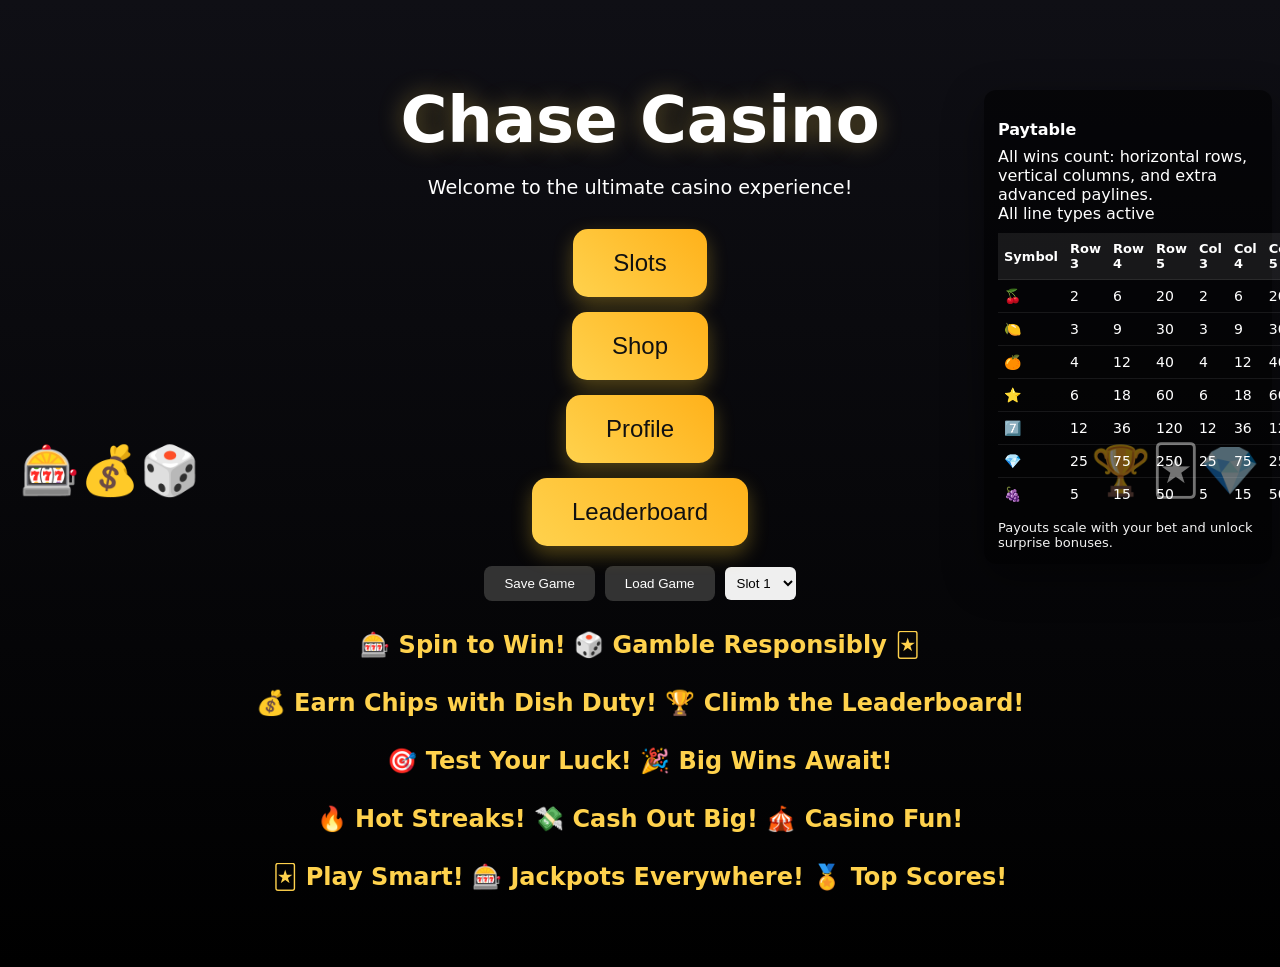
<file: index.html>
<!DOCTYPE html>
<html>
  <head>
    <meta charset="utf-8">
    <meta name="viewport" content="width=device-width,initial-scale=1">
    <title>Chase Slots</title>
    <link rel="stylesheet" href="style.css">
  </head>
  <body>
    <div id="mainMenu" class="main-menu">
      <div class="menu-decoration left">🎰💰🎲</div>
      <h1>Chase Casino</h1>
      <p id="menuComment">Welcome to the ultimate casino experience!</p>
      <div class="menu-options">
        <button id="menuSlots">Slots</button>
        <button id="menuShop">Shop</button>
        <button id="menuProfile">Profile</button>
        <button id="menuLeaderboard">Leaderboard</button>
      </div>
      <div class="save-load">
        <button id="saveGame">Save Game</button>
        <button id="loadGame">Load Game</button>
        <select id="saveSlot">
          <option value="1">Slot 1</option>
          <option value="2">Slot 2</option>
          <option value="3">Slot 3</option>
        </select>
      </div>
      <div class="menu-decoration right">🏆🃏💎</div>
      <div class="moving-text">🎰 Spin to Win! 🎲 Gamble Responsibly 🃏</div>
      <div class="moving-text">💰 Earn Chips with Dish Duty! 🏆 Climb the Leaderboard!</div>
      <div class="moving-text">🎯 Test Your Luck! 🎉 Big Wins Await!</div>
      <div class="moving-text">🔥 Hot Streaks! 💸 Cash Out Big! 🎪 Casino Fun!</div>
      <div class="moving-text">🃏 Play Smart! 🎰 Jackpots Everywhere! 🏅 Top Scores!</div>
    </div>

    <div id="gameContainer" class="game-container hidden">
      <header>
        <h1>Chase Slots</h1>
        <p>Your casino hub: slots and blackjack share the same chips.</p>
        <button id="backToMenu">Back to Menu</button>
      </header>

      <!-- Left sidebar: always-available mini-game launcher/panel -->
      <aside class="sidebar-left" id="sidebarLeft">
        <div class="mini-panel">
          <h3>Dish Duty</h3>
          <div id="miniStatus">Ready</div>
          <button id="openMini">Start Dish Duty</button>
        </div>
        <div id="miniGamePanel" class="mini-game-panel hidden">
          <h4>Dish Duty</h4>
          <div class="mini-controls">
            <div>Time: <span id="miniTimer">30</span>s</div>
            <div>Washed: <span id="washedCount">0</span></div>
            <div>Score: <span id="miniScore">0</span></div>
          </div>
          <div id="plates" class="plates"></div>
          <div class="mini-actions">
            <button id="startMini">Start</button>
            <button id="closeMiniPanel">Close</button>
          </div>
        </div>
      </aside>

      <main class="slot-wrap">
        <div class="controls">
          <div class="coins">Chips: <span id="coins">0</span></div>
          <div class="options">
            <label class="showlines"><input id="showLines" type="checkbox" checked> Show winning lines</label>
            <div class="bet">
              Bet: <button id="betDown">-</button> <span id="bet">1</span> <button id="betUp">+</button>
            </div>
          </div>
        </div>

        <div class="slot">
          <div class="reels" id="reels">
            <!-- 5 columns x 3 rows -->
            <div class="col" data-col="0">
              <div class="cell" data-row="0">—</div>
              <div class="cell" data-row="1">—</div>
              <div class="cell" data-row="2">—</div>
            </div>
            <div class="col" data-col="1">
              <div class="cell" data-row="0">—</div>
              <div class="cell" data-row="1">—</div>
              <div class="cell" data-row="2">—</div>
            </div>
            <div class="col" data-col="2">
              <div class="cell" data-row="0">—</div>
              <div class="cell" data-row="1">—</div>
              <div class="cell" data-row="2">—</div>
            </div>
            <div class="col" data-col="3">
              <div class="cell" data-row="0">—</div>
              <div class="cell" data-row="1">—</div>
              <div class="cell" data-row="2">—</div>
            </div>
            <div class="col" data-col="4">
              <div class="cell" data-row="0">—</div>
              <div class="cell" data-row="1">—</div>
              <div class="cell" data-row="2">—</div>
            </div>
          </div>
        </div>

        <div class="status">
          <div id="message">Good luck!</div>
        </div>

        <div class="bottom-spin">
          <button id="spinBtn" class="big-spin">Spin</button>
        </div>

        </div>

        <div id="minigame" class="minigame hidden">
          <div class="minigame-msg">Out of chips! Use Dish Duty (left) to earn chips.</div>
          <div><button id="closeMini">Close</button></div>
        </div>
      </main>

      <!-- Right-side paytable/menu -->
      <aside class="paytable" id="paytable">
        <h3>Paytable</h3>
        <div id="payRules">Winning rule: horizontal rows, vertical columns, and bonus paylines.</div>
        <div id="lineInfo">All line types active</div>
        <table id="payTableGrid">
          <thead><tr><th>Symbol</th><th>Row 3</th><th>Row 4</th><th>Row 5</th><th>Col 3</th><th>Col 4</th><th>Col 5</th></tr></thead>
          <tbody></tbody>
        </table>
        <div class="legend">Payouts scale with your bet and unlock surprise bonuses.</div>
      </aside>
    </div>

    <!-- Shop -->
    <div id="shopPanel" class="shop hidden">
      <h2>Shop</h2>
      <div class="shop-coins">Chips: <span id="shopCoins">0</span></div>
      <p>Buy backgrounds and themes with your chips!</p>
      <div class="shop-items">
        <div class="shop-item" data-item="bg1" data-cost="10"><div class="item-preview" style="background: linear-gradient(45deg, #ff6b6b, #4ecdc4);"></div><h4>Neon Glow</h4><p>10 chips</p><button>Buy</button></div>
        <div class="shop-item" data-item="bg2" data-cost="15"><div class="item-preview" style="background: linear-gradient(45deg, #667eea, #764ba2);"></div><h4>Purple Dream</h4><p>15 chips</p><button>Buy</button></div>
        <div class="shop-item" data-item="bg3" data-cost="20"><div class="item-preview" style="background: linear-gradient(45deg, #f093fb, #f5576c);"></div><h4>Pink Sunset</h4><p>20 chips</p><button>Buy</button></div>
        <div class="shop-item" data-item="bg4" data-cost="25"><div class="item-preview" style="background: linear-gradient(45deg, #4facfe, #00f2fe);"></div><h4>Ocean Blue</h4><p>25 chips</p><button>Buy</button></div>
        <div class="shop-item" data-item="bg5" data-cost="30"><div class="item-preview" style="background: linear-gradient(45deg, #43e97b, #38f9d7);"></div><h4>Forest Green</h4><p>30 chips</p><button>Buy</button></div>
        <div class="shop-item" data-item="theme1" data-cost="60"><div class="item-preview" style="background: #000; color: #ffd700;">Gold Theme</div><h4>Golden Casino</h4><p>60 chips</p><button>Buy</button></div>
        <div class="shop-item" data-item="theme2" data-cost="65"><div class="item-preview" style="background: #222; color: #ff4500;">Red Hot</div><h4>Fiery Red</h4><p>65 chips</p><button>Buy</button></div>
        <div class="shop-item" data-item="theme3" data-cost="70"><div class="item-preview" style="background: #07170b; color: #39ff14;">Matrix</div><h4>Matrix Green</h4><p>70 chips</p><button>Buy</button></div>
        <div class="shop-item" data-item="bg6" data-cost="12"><div class="item-preview" style="background: linear-gradient(45deg, #ff9a9e, #fecfef);"></div><h4>Rose Petal</h4><p>12 chips</p><button>Buy</button></div>
        <div class="shop-item" data-item="bg7" data-cost="18"><div class="item-preview" style="background: linear-gradient(45deg, #a8edea, #fed6e3);"></div><h4>Pastel Waves</h4><p>18 chips</p><button>Buy</button></div>
        <div class="shop-item" data-item="bg8" data-cost="22"><div class="item-preview" style="background: linear-gradient(45deg, #d299c2, #fef9d7);"></div><h4>Lavender Bliss</h4><p>22 chips</p><button>Buy</button></div>
        <div class="shop-item" data-item="bg9" data-cost="28"><div class="item-preview" style="background: linear-gradient(45deg, #667eea, #764ba2);"></div><h4>Deep Purple</h4><p>28 chips</p><button>Buy</button></div>
        <div class="shop-item" data-item="bg10" data-cost="32"><div class="item-preview" style="background: linear-gradient(45deg, #f093fb, #f5576c);"></div><h4>Hot Pink</h4><p>32 chips</p><button>Buy</button></div>
        <div class="shop-item" data-item="theme4" data-cost="75"><div class="item-preview" style="background: #000; color: #fff;">Classic Black</div><h4>Midnight</h4><p>75 chips</p><button>Buy</button></div>
        <div class="shop-item" data-item="theme5" data-cost="80"><div class="item-preview" style="background: #fff; color: #000;">Light Mode</div><h4>Daylight</h4><p>80 chips</p><button>Buy</button></div>
        <div class="shop-item" data-item="bg11" data-cost="14"><div class="item-preview" style="background: linear-gradient(45deg, #ffecd2, #fcb69f);"></div><h4>Peach Fuzz</h4><p>14 chips</p><button>Buy</button></div>
        <div class="shop-item" data-item="bg12" data-cost="16"><div class="item-preview" style="background: linear-gradient(45deg, #a8c0ff, #3f2b96);"></div><h4>Blue Lagoon</h4><p>16 chips</p><button>Buy</button></div>
        <div class="shop-item" data-item="bg13" data-cost="24"><div class="item-preview" style="background: linear-gradient(45deg, #ff9a9e, #fecfef, #ffecd2);"></div><h4>Triple Tone</h4><p>24 chips</p><button>Buy</button></div>
        <div class="shop-item" data-item="bg14" data-cost="26"><div class="item-preview" style="background: linear-gradient(45deg, #667eea, #764ba2, #f093fb);"></div><h4>Rainbow Mix</h4><p>26 chips</p><button>Buy</button></div>
        <div class="shop-item" data-item="theme6" data-cost="85"><div class="item-preview" style="background: #ffd700; color: #000;">Luxury Gold</div><h4>Premium Gold</h4><p>85 chips</p><button>Buy</button></div>
        <div class="shop-item" data-item="theme7" data-cost="90"><div class="item-preview" style="background: #081a2d; color: #4dd2ff;">Neon Wave</div><h4>Neon Wave</h4><p>90 chips</p><button>Buy</button></div>
        <div class="shop-item" data-item="theme8" data-cost="95"><div class="item-preview" style="background: #f4f0e6; color: #2b2b2b;">Ivory Luxe</div><h4>Ivory Luxe</h4><p>95 chips</p><button>Buy</button></div>
        <div class="shop-item" data-item="theme9" data-cost="100"><div class="item-preview" style="background: #141026; color: #ff9bff;">Cosmic Glow</div><h4>Cosmic Glow</h4><p>100 chips</p><button>Buy</button></div>
      </div>
      <button id="closeShop">Close Shop</button>
    </div>

    <!-- Profile -->
    <div id="profilePanel" class="profile hidden">
      <h2>Your Profile</h2>
      <div id="profileStats"></div>
      <button id="closeProfile">Back to Menu</button>
    </div>

    <!-- Leaderboard -->
    <div id="leaderboardPanel" class="leaderboard hidden">
      <h2>Leaderboard</h2>
      <div id="leaderboardList"></div>
      <button id="closeLeaderboard">Back to Menu</button>
    </div>

    <footer></footer>

    <script src="script.js"></script>
  </body>
</html>
</file>
<file: style.css>
:root{
  --bg:#0f0f15;
  --panel:#171723;
  --accent:#57d01f;
  --text:#fff;
  --button-text:#111;
  --danger:#d31010;
}
body{
  margin:0;
  min-height:100vh;
  background:linear-gradient(180deg,var(--bg),#000);
  color:var(--text);
  font-family:system-ui,Segoe UI,Arial;
  display:flex;
  flex-direction:column;
  align-items:center;
}
.main-menu p{color:var(--text);}
.menu-options button{color:var(--button-text);}
.save-load button{color:var(--button-text);}
.actions button{color:var(--button-text);}
.mode-switch button{color:var(--button-text);}
.controls .bet button{color:var(--button-text);}
.paytable, .shop, .shop-item, .profile, .leaderboard, .mini-panel, .mini-game-panel, .minigame, .sidebar-left{color:var(--text);}
.shop-item button{color:var(--button-text);}
#backToMenu{color:var(--button-text);}
.main-menu{
  text-align:center;
  padding:40px;
  animation:fadeIn 1s ease-in;
}
.main-menu h1{
  font-size:4rem;
  margin-bottom:10px;
  text-shadow:0 0 24px rgba(255,215,80,0.35);
  animation: glow 3s ease-in-out infinite, slideIn 1s ease-out;
}
.main-menu p{
  margin-bottom:30px;
  font-size:1.2rem;
  animation:fadeIn 2s ease-in 0.5s both;
}
.menu-decoration{
  font-size:3rem;
  margin:20px 0;
  animation:bounce 2s ease-in-out infinite;
}
.menu-decoration.left{
  position:absolute;
  left:20px;
  top:50%;
  transform:translateY(-50%);
}
.menu-decoration.right{
  position:absolute;
  right:20px;
  top:50%;
  transform:translateY(-50%);
}
@keyframes bounce{
  0%,20%,50%,80%,100%{transform:translateY(0);}
  40%{transform:translateY(-10px);}
  60%{transform:translateY(-5px);}
}
.menu-options{
  display:flex;
  flex-direction:column;
  gap:15px;
  align-items:center;
  animation:fadeIn 2s ease-in 1s both;
}
.menu-options button{
  padding:20px 40px;
  border-radius:15px;
  border:none;
  background:linear-gradient(45deg,#ffd24d,#ffb11a);
  color:#111;
  font-size:24px;
  cursor:pointer;
  box-shadow:0 8px 20px rgba(255,210,50,0.3);
  transition:transform 0.3s, box-shadow 0.3s;
  animation:pulse 2s ease-in-out infinite;
}
.menu-options button:hover{
  transform:scale(1.1);
  box-shadow:0 12px 30px rgba(255,210,50,0.5);
}
.save-load{margin-top:20px;display:flex;gap:10px;justify-content:center;align-items:center;}
.save-load button{padding:10px 20px;border-radius:8px;border:none;background:#333;color:#fff;cursor:pointer;transition:transform 0.2s;}
.save-load button:hover{transform:scale(1.05);}
.save-load select{padding:8px;border-radius:6px;border:none;}
@keyframes fadeIn{from{opacity:0;transform:translateY(20px);}to{opacity:1;transform:translateY(0);}}
@keyframes slideIn{from{transform:translateX(-100px);}to{transform:translateX(0);}}
@keyframes pulse{0%,100%{transform:scale(1);}50%{transform:scale(1.05);}}
.moving-text{
  margin-top:30px;
  font-size:1.5rem;
  font-weight:bold;
  color:#ffd24d;
  animation:marquee 10s linear infinite;
  white-space:nowrap;
  overflow:hidden;
}
@keyframes marquee{0%{transform:translateX(100%);}100%{transform:translateX(-100%);}}
.game-container{display:flex;flex-direction:column;}
header{padding:24px;text-align:center;position:relative;z-index:10;}
header h1{font-size:2.3rem;letter-spacing:1px;text-transform:uppercase;text-shadow:0 0 24px rgba(255,215,80,0.35);animation:glow 3s ease-in-out infinite;}
header p{opacity:.9;margin-top:8px;}
header button{position:absolute;top:10px;right:10px;padding:10px 20px;border-radius:10px;border:none;background:linear-gradient(45deg,#ff6b6b,#ee5a52);color:#fff;font-weight:bold;cursor:pointer;box-shadow:0 4px 10px rgba(255,107,107,0.3);transition:transform 0.2s;}
header button:hover{transform:scale(1.05);}
#backToMenu{position:absolute;top:10px;left:10px;padding:10px 15px;border-radius:8px;border:none;background:#333;color:#fff;cursor:pointer;}
.slot-wrap{width:100%;max-width:760px;padding:12px;position:relative;}
.slot-wrap::before{content:'';position:absolute;inset:0;background:radial-gradient(circle at top center, rgba(255,230,90,0.08), transparent 40%);pointer-events:none;}
.controls{display:flex;justify-content:space-between;align-items:center;margin-bottom:12px;flex-wrap:wrap;gap:10px}
.coins{font-weight:700}
.actions button{margin-left:8px;padding:10px 14px;border-radius:6px;border:none;background:var(--accent);color:#051;cursor:pointer}
.actions button#spinBtn{background:#ffd24d;color:#111}
.controls .bet{display:inline-flex;align-items:center;gap:8px;margin-left:12px}
.mode-switch button{padding:10px 14px;border-radius:10px;border:none;background:linear-gradient(45deg,#ffd24d,#ffb11a);color:#111;cursor:pointer;font-weight:700;box-shadow:0 8px 20px rgba(255,210,77,0.3);transition:transform .2s;}
.mode-switch button:hover{transform:scale(1.03)}
.bottom-spin{margin-top:16px;text-align:center}
.big-spin{width:100%;max-width:340px;padding:20px 0;font-size:24px;border-radius:18px;border:none;background:linear-gradient(180deg,#ffd24d,#ffb11a);color:#111;cursor:pointer;box-shadow:0 14px 30px rgba(255,210,50,0.35), inset 0 -2px 8px rgba(255,255,255,0.35);animation:pulse 1.8s ease-in-out infinite;transition:transform .2s, box-shadow .2s;}
.big-spin:hover{transform:scale(1.02);box-shadow:0 18px 36px rgba(255,210,50,0.4), inset 0 -2px 12px rgba(255,255,255,0.45);}
.big-spin:active{transform:translateY(2px) scale(0.98);}
.controls .bet button{padding:6px 10px;border-radius:8px;border:none;background:#333;color:#fff;cursor:pointer;transition:transform .15s, background .15s;}
.controls .bet button:hover{background:#444;transform:scale(1.05);}
.controls .bet span{min-width:34px;display:inline-block;text-align:center;font-weight:700}
.slot{background:var(--panel);border-radius:20px;padding:20px;box-shadow:0 10px 45px rgba(0,0,0,0.55);border:1px solid rgba(255,255,255,0.08);transition:box-shadow 0.3s;}
.reels{display:flex;gap:14px;justify-content:center;animation:reel-shake 1.2s ease-in-out both;}
.col{display:flex;flex-direction:column;gap:12px}
.cell{width:100px;height:86px;background:linear-gradient(180deg,#111,#090a12);border-radius:14px;display:flex;align-items:center;justify-content:center;font-size:42px;box-shadow:inset 0 -6px 20px rgba(0,0,0,0.8);transition:transform .18s, box-shadow .18s, background .18s;}
.cell.spinning{transform:translateY(-6px) scale(1.02);opacity:0.9;}
.status{margin-top:16px;text-align:center}
#message{padding:8px 10px;background:rgba(255,255,255,0.03);border-radius:6px;min-height:28px}
/* mini-game */
.minigame{margin-top:12px;background:rgba(255,255,255,0.02);padding:12px;border-radius:8px}
.minigame.hidden{display:none}
.chests{display:flex;gap:8px;justify-content:center;margin:8px 0}

.blackjack{margin-top:16px;background:rgba(255,255,255,0.05);padding:16px;border-radius:14px;box-shadow:0 10px 30px rgba(0,0,0,0.35);transition:transform 0.3s;}
.blackjack.hidden{display:none}
.blackjack h3{margin-top:0;font-size:1.1rem;text-align:center}
.bj-info{display:grid;gap:10px;margin-bottom:12px;font-size:14px}
.hand-label{font-size:14px;font-weight:700;text-align:center;}
.hand-row{display:flex;gap:10px;justify-content:center;flex-wrap:wrap}
.card{width:72px;height:100px;border-radius:16px;background:#fff;color:#111;box-shadow:0 16px 35px rgba(0,0,0,0.22);position:relative;padding:10px;display:flex;flex-direction:column;justify-content:space-between;transform:scale(1);transition:transform 0.3s;}
.card.deal{animation:deal 0.5s ease forwards;}
.card:hover{transform:scale(1.05);}
.card-corner{font-size:14px;font-weight:700;}
.card-corner.bottom{transform:rotate(180deg);}
.card-center{font-size:34px;line-height:1;text-align:center;}
.bj-status{margin-top:8px;padding:12px 14px;border-radius:12px;background:rgba(255,255,255,0.08);}
.bj-actions{display:flex;gap:10px;justify-content:center;flex-wrap:wrap}
.bj-actions button{padding:10px 14px;border:none;border-radius:10px;background:#ffd24d;color:#111;cursor:pointer;min-width:80px;}
.bj-actions button:disabled{opacity:.4;cursor:not-allowed;}
.chest{padding:10px 16px;border-radius:8px;border:none;background:#ffd27a;cursor:pointer}
.minigame-msg{font-size:14px;margin-bottom:6px}
footer{opacity:.7;padding:18px}

.roulette{margin-top:16px;background:rgba(255,255,255,0.05);padding:16px;border-radius:14px;box-shadow:0 10px 30px rgba(0,0,0,0.35);}
.roulette.hidden{display:none}
.roulette h3{margin-top:0;font-size:1.1rem;text-align:center}
.roulette-wheel{text-align:center;margin:20px 0;}
.wheel{width:120px;height:120px;border-radius:50%;background:conic-gradient(from 0deg, red 0deg 180deg, black 180deg 360deg);display:flex;align-items:center;justify-content:center;font-size:24px;font-weight:bold;color:#fff;margin:0 auto;border:4px solid #ffd24d;transition:transform 0.1s;}
.wheel.spinning{animation:spin 2s ease-out;}
@keyframes spin{0%{transform:rotate(0deg);}100%{transform:rotate(720deg);}}
.roulette-bets{display:flex;flex-direction:column;gap:10px;align-items:center;}
.roulette-bets select, .roulette-bets input{padding:8px;border-radius:6px;border:none;background:#fff;color:#111;}
.roulette-bets button{padding:10px 20px;border-radius:10px;border:none;background:linear-gradient(45deg,#ffd24d,#ffb11a);color:#111;font-weight:bold;cursor:pointer;box-shadow:0 4px 10px rgba(255,210,77,0.3);transition:transform 0.2s;}
.roulette-bets button:hover{transform:scale(1.05);}
.number-bet{display:none;}

.shop{position:fixed;top:0;left:0;width:100%;height:100%;background:rgba(0,0,0,0.9);z-index:1000;display:flex;flex-direction:column;align-items:center;justify-content:center;padding:20px;}
.shop.hidden{display:none}
.shop h2{font-size:2rem;margin-bottom:10px;}
.shop-coins{font-size:1rem;font-weight:700;margin-bottom:10px;}
.shop-items{display:grid;grid-template-columns:repeat(auto-fit,minmax(200px,1fr));gap:20px;max-width:800px;width:100%;margin:20px 0;max-height:60vh;overflow-y:auto;padding:10px;border-radius:10px;background:rgba(255,255,255,0.05);}
.shop-item{background:#222;padding:15px;border-radius:10px;text-align:center;}
.shop-item img{width:100%;height:120px;object-fit:cover;border-radius:8px;margin-bottom:10px;}
.shop-item h4{margin:0 0 5px 0;}
.shop-item p{margin:0 0 10px 0;}
.shop-item button{padding:8px 12px;border-radius:6px;border:none;background:#ffd24d;color:#111;cursor:pointer;}
.item-preview{width:100%;height:80px;border-radius:8px;margin-bottom:10px;display:flex;align-items:center;justify-content:center;font-weight:bold;}
#closeShop{position:absolute;top:20px;right:20px;padding:10px 15px;border-radius:8px;border:none;background:#333;color:#fff;cursor:pointer;}

.profile{position:fixed;top:0;left:0;width:100%;height:100%;background:rgba(0,0,0,0.9);z-index:1000;display:flex;flex-direction:column;align-items:center;justify-content:center;padding:20px;}
.profile.hidden{display:none}
.profile h2{font-size:2rem;margin-bottom:10px;}
#profileStats{text-align:left;background:rgba(255,255,255,0.05);padding:20px;border-radius:10px;}
#closeProfile{position:absolute;top:20px;right:20px;padding:10px 15px;border-radius:8px;border:none;background:#333;color:#fff;cursor:pointer;}

.leaderboard{position:fixed;top:0;left:0;width:100%;height:100%;background:rgba(0,0,0,0.9);z-index:1000;display:flex;flex-direction:column;align-items:center;justify-content:center;padding:20px;}
.leaderboard.hidden{display:none}
.leaderboard h2{font-size:2rem;margin-bottom:10px;}
#leaderboardList{text-align:left;background:rgba(255,255,255,0.05);padding:20px;border-radius:10px;max-height:60vh;overflow-y:auto;}
#closeLeaderboard{position:absolute;top:20px;right:20px;padding:10px 15px;border-radius:8px;border:none;background:#333;color:#fff;cursor:pointer;}

.craps-bets{display:flex;flex-direction:column;gap:10px;align-items:center;}
.craps-bets select, .craps-bets input{padding:8px;border-radius:6px;border:none;}
button:active{transform:translateY(1px)}

/* Left sidebar mini-game */
.sidebar-left{position:fixed;left:8px;top:90px;width:160px;background:rgba(0,0,0,0.5);padding:10px;border-radius:8px;color:#fff;z-index:30}
.sidebar-left h3{margin:0 0 6px 0;font-size:16px}
.mini-panel{display:flex;flex-direction:column;gap:8px}
.mini-game-panel{margin-top:10px;background:rgba(255,255,255,0.02);padding:8px;border-radius:6px}
.mini-game-panel .plates{display:grid;grid-template-columns:repeat(4,32px);gap:6px;justify-content:center}
.plate{width:32px;height:32px;border-radius:6px;background:#fff8;border:2px solid #fff4;display:flex;align-items:center;justify-content:center;cursor:pointer;font-size:20px;transition:transform 0.2s, background 0.2s;}
.plate:hover{transform:scale(1.1);}
.plate.washed{background:#9ee7a3;border-color:#4caf50;}
.plate.dirty{background:#e8b77a;border-color:#d98a2e;}
.plate.super-dirty{background:#e57373;border-color:#f44336;}
.plate.golden{background:#ffd54f;border-color:#ff9800;}
.mini-actions{display:flex;gap:6px;justify-content:center;margin-top:8px}
.mini-actions button{padding:6px 8px;border-radius:6px;border:none;background:#ffd27a;cursor:pointer;transition:transform 0.2s;}
.mini-actions button:hover{transform:scale(1.05);}
.mini-controls{display:flex;justify-content:space-between;font-size:13px;margin-bottom:6px}

/* Paytable (right) */
.paytable{position:fixed;right:8px;top:90px;width:260px;background:rgba(0,0,0,0.55);padding:14px;border-radius:12px;color:#fff;z-index:25;box-shadow:0 14px 40px rgba(0,0,0,0.4);}
.paytable table{width:100%;border-collapse:collapse;margin-top:10px;font-size:14px}
.paytable th{font-size:13px;text-align:left;padding:8px 6px}
.paytable td{font-size:14px;padding:8px 6px}
.legend{font-size:13px;opacity:0.95;margin-top:10px}
.paytable h3{margin-bottom:8px;font-size:1rem;}
.paytable thead{background:rgba(255,255,255,0.08);border-radius:8px;}
.paytable tbody tr{border-top:1px solid rgba(255,255,255,0.08);}

.hidden{display:none}

/* Lever on right */
.lever-right{position:fixed;right:250px;top:140px;width:110px;background:rgba(0,0,0,0.45);padding:8px;border-radius:10px;color:#fff;z-index:40;text-align:center}
.lever-base{height:40px;background:linear-gradient(180deg,#333,#111);border-radius:6px;margin:6px 0}
.lever{width:48px;height:48px;border-radius:50%;border:none;background:linear-gradient(180deg,#ffd24d,#ffb11a);font-size:18px;cursor:pointer;box-shadow:0 4px 10px rgba(0,0,0,0.6)}
.lever:active{transform:translateY(2px) rotate(6deg)}
.lever-right .on{color:#7cff7c}
.lever-right #leverState{font-size:12px;margin-top:6px}

/* confetti */
.confetti-piece{position:fixed;pointer-events:none;z-index:60;width:8px;height:12px;border-radius:2px;opacity:0.95}

/* highlight winning cells */
.cell.highlight{box-shadow:0 0 22px rgba(255,210,50,0.95), inset 0 -8px 24px rgba(255,180,50,0.45);transform:scale(1.12);animation:flash 0.6s ease-in-out;}

.controls .showlines{margin-right:12px;font-size:14px}
.controls .showlines input{margin-right:6px}

@keyframes pulse{0%{transform:scale(1);box-shadow:0 14px 30px rgba(255,210,50,0.35);}50%{transform:scale(1.02);box-shadow:0 18px 36px rgba(255,210,50,0.45);}100%{transform:scale(1);box-shadow:0 14px 30px rgba(255,210,50,0.35);}}
@keyframes deal{0%{opacity:0;transform:translateY(-40px) rotate(-10deg) scale(0.84);}50%{opacity:1;transform:translateY(10px) rotate(5deg) scale(1.02);}100%{opacity:1;transform:translateY(0) rotate(0deg) scale(1);}}
.outcome-popup{position:fixed;left:50%;top:18%;transform:translateX(-50%) scale(0.8);padding:16px 22px;border-radius:18px;font-size:20px;font-weight:800;letter-spacing:0.04em;z-index:999;opacity:0;pointer-events:none;transition:transform .25s ease, opacity .25s ease, filter .25s ease;filter:blur(2px);}
.outcome-popup.visible{opacity:1;transform:translateX(-50%) scale(1);filter:blur(0);}
.outcome-popup.win{background:rgba(60,215,110,0.96);color:#061;box-shadow:0 18px 45px rgba(60,215,110,0.3);}
.outcome-popup.lose{background:rgba(220,70,70,0.96);color:#ffe7e7;box-shadow:0 18px 45px rgba(220,70,70,0.28);}
.outcome-popup.neutral{background:rgba(255,205,55,0.96);color:#111;box-shadow:0 18px 45px rgba(255,205,55,0.28);}
@keyframes flash{0%{transform:scale(1);opacity:1;}50%{transform:scale(1.12);opacity:.98;}100%{transform:scale(1);opacity:1;}}
@keyframes glow{0%{text-shadow:0 0 14px rgba(255,210,70,0.3);}50%{text-shadow:0 0 32px rgba(255,255,170,0.55);}100%{text-shadow:0 0 14px rgba(255,210,70,0.3);}}
@keyframes reel-shake{0%,100%{transform:translateX(0);}25%{transform:translateX(-2px);}75%{transform:translateX(2px);}}

@media (max-width: 768px) {
  body {
    padding: 10px;
  }
  header {
    padding: 12px;
  }
  header h1 {
    font-size: 1.8rem;
  }
  .slot-wrap {
    max-width: 100%;
    padding: 8px;
  }
  .controls {
    flex-direction: column;
    align-items: stretch;
    gap: 8px;
  }
  .controls .bet {
    margin-left: 0;
    justify-content: center;
  }
  .slot {
    padding: 12px;
  }
  .reels {
    gap: 8px;
  }
  .col {
    gap: 8px;
  }
  .cell {
    width: 60px;
    height: 52px;
    font-size: 28px;
  }
  .big-spin {
    font-size: 18px;
    padding: 16px 0;
  }
  .sidebar-left {
    position: static;
    width: 100%;
    margin-bottom: 16px;
    order: -1;
  }
  .paytable {
    position: static;
    width: 100%;
    margin-top: 16px;
    order: 1;
  }
  .lever-right {
    display: none;
  }
  .blackjack .hand-row {
    flex-direction: column;
    align-items: center;
  }
  .card {
    width: 60px;
    height: 84px;
    font-size: 12px;
  }
  .card-center {
    font-size: 28px;
  }
  .bj-actions {
    flex-direction: column;
    align-items: center;
  }
  .bj-actions button {
    min-width: 120px;
  }
  .mini-game-panel .plates {
    grid-template-columns: repeat(6, 28px);
  }
  .plate {
    width: 28px;
    height: 28px;
  }
  .paytable table {
    font-size: 12px;
  }
  .paytable th, .paytable td {
    padding: 4px 3px;
  }
}
</file>
